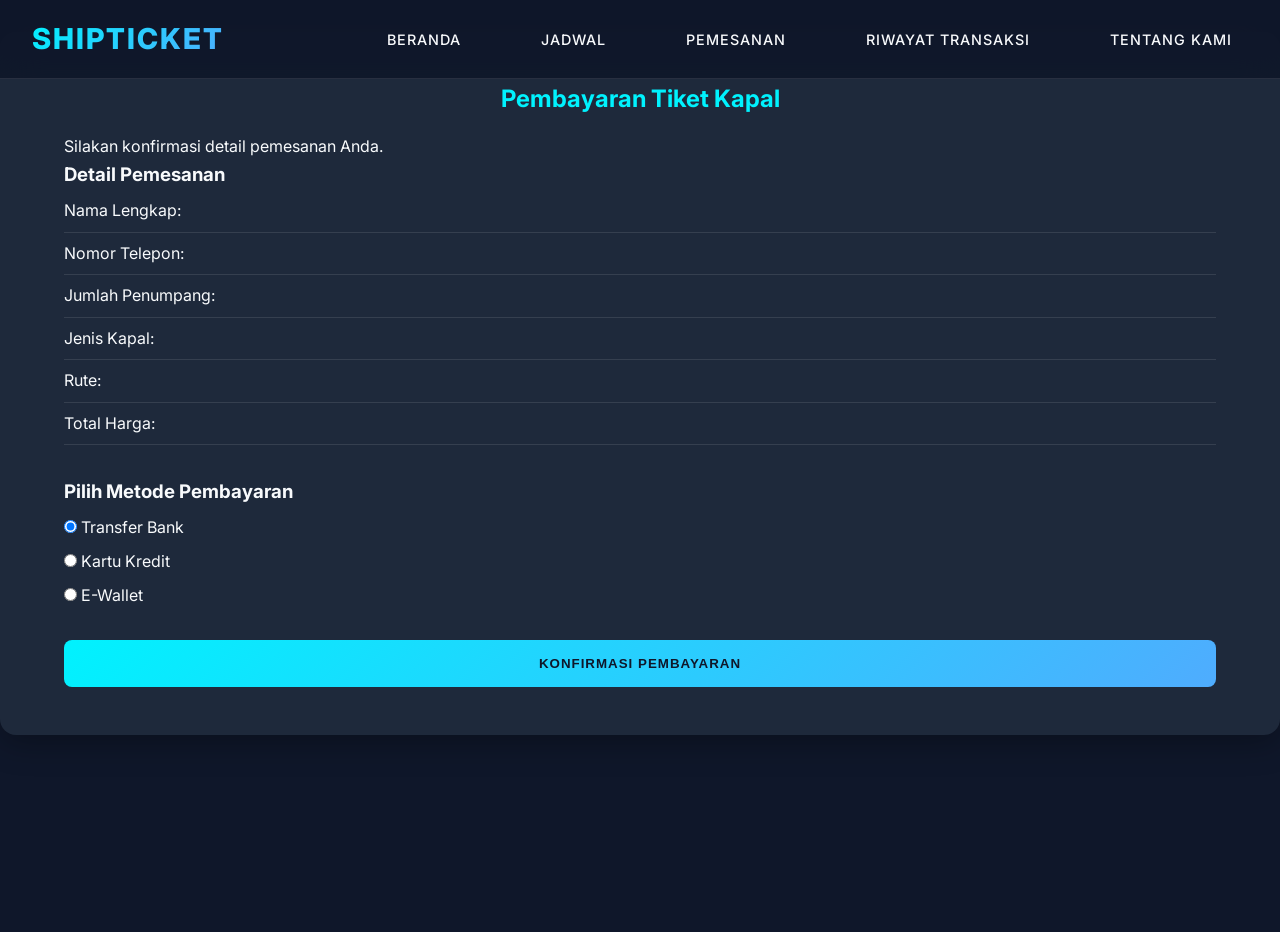
<file: payment.html>
<!DOCTYPE html>
<html lang="id">
<head>
    <meta charset="UTF-8">
    <meta name="viewport" content="width=device-width, initial-scale=1.0">
    <title>Pembayaran Tiket Kapal</title>
    <link href="https://fonts.googleapis.com/css2?family=Inter:wght@400;500;600;700;800&display=swap" rel="stylesheet">
    <link rel="stylesheet" href="styles.css">
    <link rel="stylesheet" href="https://cdnjs.cloudflare.com/ajax/libs/font-awesome/6.0.0-beta3/css/all.min.css">
</head>
<body>
    <!-- Navbar -->
    <nav class="navbar">
        <div class="nav-container">
            <div class="brand-name">ShipTicket</div>
            <div class="nav-links">
                <a href="index.html" class="nav-link">Beranda</a>
                <a href="index.html#schedule" class="nav-link">Jadwal</a>
                <a href="index.html#booking" class="nav-link">Pemesanan</a>
                <a href="transaction_history.html" class="nav-link">Riwayat Transaksi</a>
                <a href="index.html#about" class="nav-link">Tentang Kami</a>
            </div>
        </div>
    </nav>

    <!-- Pembayaran Section -->
    <section class="payment-section" id="payment">
        <div class="container">
            <h2>Pembayaran Tiket Kapal</h2>
            <p>Silakan konfirmasi detail pemesanan Anda.</p>
            
            <div class="payment-details">
                <h3>Detail Pemesanan</h3>
                <div class="detail-item">
                    <span>Nama Lengkap:</span>
                    <span id="paymentFullName"></span>
                </div>
                <div class="detail-item">
                    <span>Nomor Telepon:</span>
                    <span id="paymentPhone"></span>
                </div>
                <div class="detail-item">
                    <span>Jumlah Penumpang:</span>
                    <span id="paymentPassengerCount"></span>
                </div>
                <div class="detail-item">
                    <span>Jenis Kapal:</span>
                    <span id="paymentShipType"></span>
                </div>
                <div class="detail-item">
                    <span>Rute:</span>
                    <span id="paymentRoute"></span>
                </div>
                <div class="detail-item">
                    <span>Total Harga:</span>
                    <span id="paymentTotalPrice"></span>
                </div>
            </div>

            <h3>Pilih Metode Pembayaran</h3>
            <div class="payment-methods">
                <label>
                    <input type="radio" name="paymentMethod" value="transfer" checked>
                    Transfer Bank
                </label>
                <label>
                    <input type="radio" name="paymentMethod" value="creditCard">
                    Kartu Kredit
                </label>
                <label>
                    <input type="radio" name="paymentMethod" value="eWallet">
                    E-Wallet
                </label>
            </div>

            <button class="confirm-btn" onclick="confirmPayment()">Konfirmasi Pembayaran</button>
        </div>
    </section>

    <script>
        // Ambil data dari localStorage
        document.getElementById('paymentFullName').innerText = localStorage.getItem('fullName');
        document.getElementById('paymentPhone').innerText = localStorage.getItem('phone');
        document.getElementById('paymentPassengerCount').innerText = localStorage.getItem('passengerCount');
        document.getElementById('paymentShipType').innerText = localStorage.getItem('shipType'); // Ambil jenis kapal
        document.getElementById('paymentRoute').innerText = localStorage.getItem('route');
        document.getElementById('paymentTotalPrice').innerText = localStorage.getItem('totalPrice');

        function confirmPayment() {
            // Ambil data dari localStorage
            const fullName = localStorage.getItem('fullName');
            const phone = localStorage.getItem('phone');
            const passengerCount = localStorage.getItem('passengerCount');
            const route = localStorage.getItem('route');
            const shipType = localStorage.getItem('shipType'); // Ambil jenis kapal
            const totalPrice = localStorage.getItem('totalPrice'); // Ambil total harga

            // Simpan data transaksi ke localStorage
            const transaction = {
                fullName: fullName,
                phone: phone,
                passengerCount: passengerCount,
                route: route,
                shipType: shipType,
                totalPrice: totalPrice,
                date: new Date().toLocaleDateString() // Tanggal transaksi
            };

            // Ambil riwayat transaksi yang ada
            let transactions = JSON.parse(localStorage.getItem('transactions')) || [];
            transactions.push(transaction); // Tambahkan transaksi baru
            localStorage.setItem('transactions', JSON.stringify(transactions)); // Simpan kembali ke localStorage

            // Pindah ke halaman riwayat transaksi
            window.location.href = 'transaction_history.html';
        }
    </script>
</body>
</html>
</file>
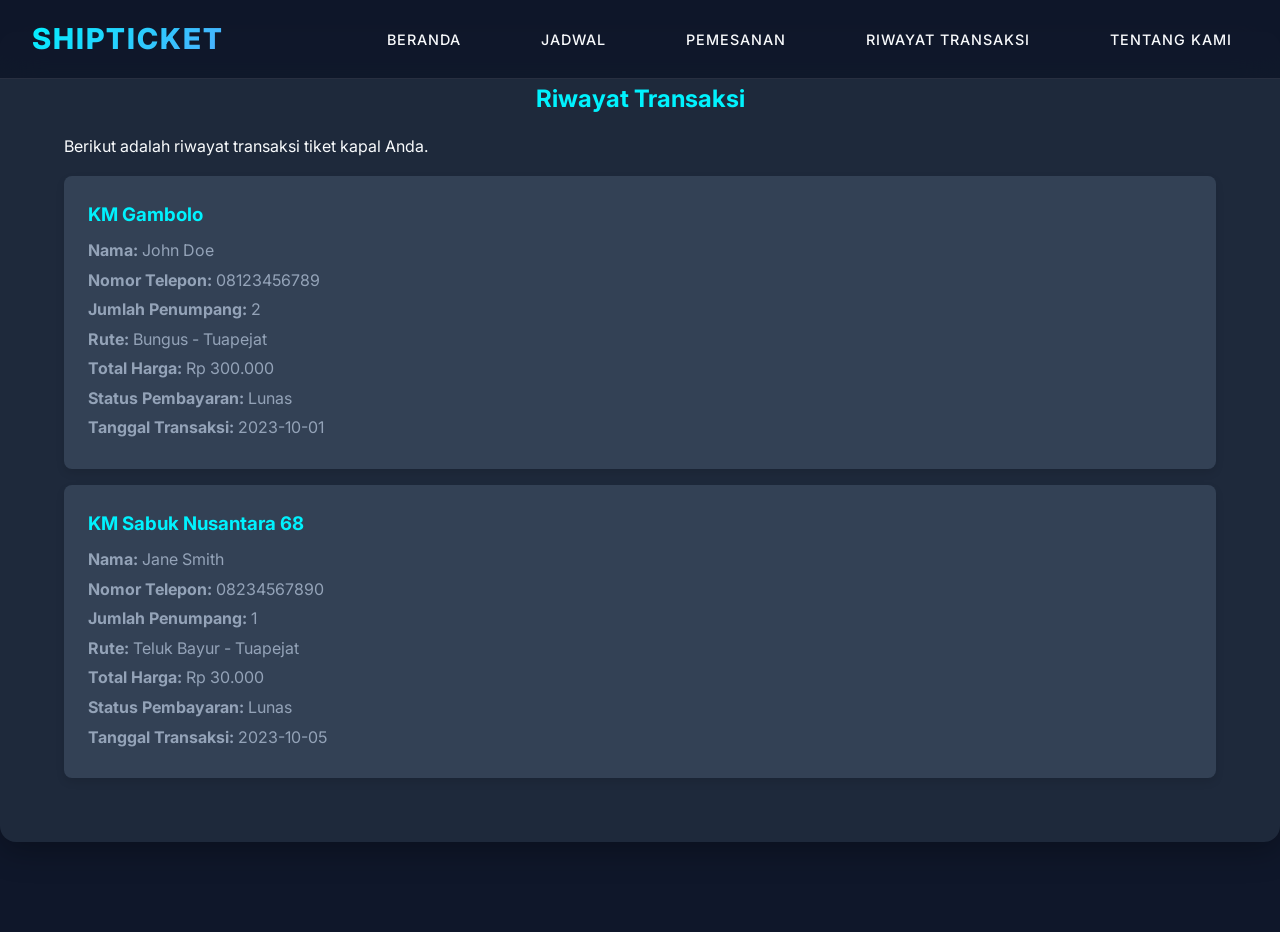
<file: transaction_history.html>
<!DOCTYPE html>
<html lang="id">
<head>
    <meta charset="UTF-8">
    <meta name="viewport" content="width=device-width, initial-scale=1.0">
    <title>Riwayat Transaksi - ShipTicket</title>
    <link href="https://fonts.googleapis.com/css2?family=Inter:wght@400;500;600;700;800&display=swap" rel="stylesheet">
    <link rel="stylesheet" href="styles.css">
    <link rel="stylesheet" href="https://cdnjs.cloudflare.com/ajax/libs/font-awesome/6.0.0-beta3/css/all.min.css">
</head>
<body>
    <!-- Navbar -->
    <nav class="navbar">
        <div class="nav-container">
            <div class="brand-name">ShipTicket</div>
            <div class="nav-links">
                <a href="index.html" class="nav-link">Beranda</a>
                <a href="index.html#schedule" class="nav-link">Jadwal</a>
                <a href="index.html#booking" class="nav-link">Pemesanan</a>
                <a href="transaction_history.html" class="nav-link">Riwayat Transaksi</a>
                <a href="index.html#about" class="nav-link">Tentang Kami</a>
            </div>
        </div>
    </nav>

    <!-- Riwayat Transaksi Section -->
    <section class="transaction-history-section" id="transaction-history">
        <div class="container">
            <h2>Riwayat Transaksi</h2>
            <p>Berikut adalah riwayat transaksi tiket kapal Anda.</p>
            
            <div class="transaction-list">
                <!-- Contoh transaksi -->
                <div class="transaction-item">
                    <h3>KM Gambolo</h3>
                    <p><strong>Nama:</strong> John Doe</p>
                    <p><strong>Nomor Telepon:</strong> 08123456789</p>
                    <p><strong>Jumlah Penumpang:</strong> 2</p>
                    <p><strong>Rute:</strong> Bungus - Tuapejat</p>
                    <p><strong>Total Harga:</strong> Rp 300.000</p>
                    <p><strong>Status Pembayaran:</strong> Lunas</p>
                    <p><strong>Tanggal Transaksi:</strong> 2023-10-01</p>
                </div>
                <div class="transaction-item">
                    <h3>KM Sabuk Nusantara 68</h3>
                    <p><strong>Nama:</strong> Jane Smith</p>
                    <p><strong>Nomor Telepon:</strong> 08234567890</p>
                    <p><strong>Jumlah Penumpang:</strong> 1</p>
                    <p><strong>Rute:</strong> Teluk Bayur - Tuapejat</p>
                    <p><strong>Total Harga:</strong> Rp 30.000</p>
                    <p><strong>Status Pembayaran:</strong> Lunas</p>
                    <p><strong>Tanggal Transaksi:</strong> 2023-10-05</p>
                </div>
                <!-- Tambahkan lebih banyak item transaksi sesuai kebutuhan -->
            </div>
        </div>
    </section>

    <script>
        document.addEventListener('DOMContentLoaded', function() {
            const transactions = JSON.parse(localStorage.getItem('transactions')) || [];
            const transactionList = document.querySelector('.transaction-list');

            transactions.forEach(transaction => {
                const transactionItem = document.createElement('div');
                transactionItem.classList.add('transaction-item');
                transactionItem.innerHTML = `
                    <h3>${transaction.route} (${transaction.shipType})</h3>
                    <p><strong>Nama:</strong> ${transaction.fullName}</p>
                    <p><strong>Nomor Telepon:</strong> ${transaction.phone}</p>
                    <p><strong>Jumlah Penumpang:</strong> ${transaction.passengerCount}</p>
                    <p><strong>Total Harga:</strong> ${transaction.totalPrice}</p>
                    <p><strong>Status Pembayaran:</strong> Lunas</p>
                    <p><strong>Tanggal Transaksi:</strong> ${transaction.date}</p>
                `;
                transactionList.appendChild(transactionItem);
            });
        });
    </script>
</body>
</html>
</file>
<file: styles.css>
/* Reset & Variables */
:root {
    --primary: #00f2fe;
    --secondary: #4facfe;
    --accent: #7d2ae8;
    --background: #0f172a;
    --surface: #1e293b;
    --surface-light: #334155;
    --text: #f8fafc;
    --text-secondary: #94a3b8;
    --neon-glow: 0 0 15px rgba(0, 242, 254, 0.5);
    --glass: rgba(255, 255, 255, 0.03);
    --border: rgba(255, 255, 255, 0.1);
}

* {
    margin: 0;
    padding: 0;
    box-sizing: border-box;
}

body {
    background: var(--background);
    color: var(--text);
    font-family: 'Inter', sans-serif;
    line-height: 1.6;
    min-height: 100vh;
}

/* Layout Container */
.container {
    max-width: 1400px;
    margin: 0 auto;
    padding: 0 2rem;
}

/* Navbar */
.navbar {
    background: rgba(15, 23, 42, 0.9);
    backdrop-filter: blur(20px);
    border-bottom: 1px solid var(--border);
    position: fixed;
    width: 100%;
    top: 0;
    z-index: 1000;
    padding: 1rem 0;
}

.nav-container {
    display: flex;
    justify-content: space-between;
    align-items: center;
    max-width: 1400px;
    margin: 0 auto;
    padding: 0 2rem;
}

.brand-name {
    font-size: 1.8rem;
    font-weight: 800;
    background: linear-gradient(135deg, var(--primary), var(--secondary));
    -webkit-background-clip: text;
    -webkit-text-fill-color: transparent;
    text-transform: uppercase;
    letter-spacing: 2px;
}

.nav-links {
    display: flex;
    gap: 3rem;
    align-items: center;
}

.nav-link {
    color: var(--text);
    text-decoration: none;
    text-transform: uppercase;
    font-size: 0.9rem;
    font-weight: 500;
    letter-spacing: 1px;
    padding: 0.5rem 1rem;
    border-radius: 4px;
    transition: all 0.3s ease;
    position: relative;
}

.nav-link::after {
    content: '';
    position: absolute;
    bottom: -2px;
    left: 0;
    width: 0;
    height: 2px;
    background: linear-gradient(135deg, var(--primary), var(--secondary));
    transition: width 0.3s ease;
}

.nav-link:hover::after {
    width: 100%;
}

/* Hero Section */
.hero {
    height: 80vh;
    display: flex;
    align-items: center;
    justify-content: center;
    background: linear-gradient(rgba(15, 23, 42, 0.9), rgba(15, 23, 42, 0.9)),
                url('hero-bg.jpg') center/cover;
    margin-top: 72px;
    position: relative;
    overflow: hidden;
}

.hero::before {
    content: '';
    position: absolute;
    top: 0;
    left: 0;
    right: 0;
    height: 1px;
    background: linear-gradient(90deg, transparent, var(--primary), transparent);
}

.hero-content {
    text-align: center;
    max-width: 800px;
    padding: 0 2rem;
}

.hero h1 {
    font-size: 3.5rem;
    font-weight: 800;
    margin-bottom: 1.5rem;
    background: linear-gradient(135deg, var(--primary), var(--secondary));
    -webkit-background-clip: text;
    -webkit-text-fill-color: transparent;
    text-transform: uppercase;
    letter-spacing: 2px;
}

/* Search Section */
.search-section {
    margin-top: -100px;
    position: relative;
    z-index: 10;
    padding: 0 2rem;
}

.search-form {
    background: var(--surface);
    border: 1px solid var(--border);
    border-radius: 16px;
    padding: 2rem;
    box-shadow: 0 8px 32px rgba(0, 0, 0, 0.3);
    backdrop-filter: blur(20px);
    max-width: 1200px;
    margin: 0 auto;
}

.form-grid {
    display: grid;
    grid-template-columns: repeat(auto-fit, minmax(250px, 1fr));
    gap: 1.5rem;
    margin-bottom: 1.5rem;
}

.form-group {
    position: relative;
}

.form-group label {
    display: block;
    color: var(--text-secondary);
    margin-bottom: 0.5rem;
    font-size: 0.9rem;
    text-transform: uppercase;
    letter-spacing: 1px;
}

.form-group input,
.form-group select {
    width: 100%;
    padding: 1rem;
    background: var(--surface-light);
    border: 1px solid var(--border);
    border-radius: 8px;
    color: var(--text);
    font-size: 1rem;
    transition: all 0.3s ease;
}

.form-group input:focus,
.form-group select:focus {
    border-color: var(--primary);
    box-shadow: var(--neon-glow);
    outline: none;
}

.search-btn {
    width: 100%;
    padding: 1.2rem;
    background: linear-gradient(135deg, var(--primary), var(--secondary));
    color: var(--background);
    border: none;
    border-radius: 8px;
    font-size: 1rem;
    font-weight: 600;
    text-transform: uppercase;
    letter-spacing: 2px;
    cursor: pointer;
    transition: all 0.3s ease;
}

.search-btn:hover {
    transform: translateY(-2px);
    box-shadow: var(--neon-glow);
}

/* Schedule Section */
.schedule-section {
    padding: 6rem 2rem;
}

.section-title {
    text-align: center;
    margin-bottom: 4rem;
}

.section-title h2 {
    font-size: 2.5rem;
    font-weight: 800;
    background: linear-gradient(135deg, var(--primary), var(--secondary));
    -webkit-background-clip: text;
    -webkit-text-fill-color: transparent;
    text-transform: uppercase;
    letter-spacing: 2px;
    margin-bottom: 1rem;
}

.route-tabs {
    display: flex;
    justify-content: center;
    gap: 1rem;
    margin-bottom: 3rem;
    flex-wrap: wrap;
}

.route-tab {
    padding: 1rem 2rem;
    background: var(--surface);
    border: 1px solid var(--border);
    border-radius: 8px;
    color: var(--text);
    font-weight: 500;
    cursor: pointer;
    transition: all 0.3s ease;
}

.route-tab.active {
    background: linear-gradient(135deg, var(--primary), var(--secondary));
    border-color: transparent;
    box-shadow: var(--neon-glow);
}

.schedule-grid {
    display: grid;
    grid-template-columns: repeat(auto-fit, minmax(350px, 1fr));
    gap: 2rem;
}

.schedule-card {
    background: var(--surface);
    border: 1px solid var(--border);
    border-radius: 16px;
    overflow: hidden;
    transition: all 0.3s ease;
}

.schedule-card:hover {
    transform: translateY(-10px);
    box-shadow: var(--neon-glow);
}

.card-image {
    height: 200px;
    overflow: hidden;
}

.card-image img {
    width: 100%;
    height: 100%;
    object-fit: cover;
    transition: all 0.3s ease;
}

.schedule-card:hover .card-image img {
    transform: scale(1.1);
}

.card-content {
    padding: 2rem;
}

.ship-info {
    text-align: center;
    margin-bottom: 2rem;
}

.ship-name {
    font-size: 1.5rem;
    font-weight: 700;
    margin-bottom: 0.5rem;
    background: linear-gradient(135deg, var(--primary), var(--secondary));
    -webkit-background-clip: text;
    -webkit-text-fill-color: transparent;
}

.ship-type {
    display: inline-block;
    padding: 0.5rem 1rem;
    background: var(--surface-light);
    border-radius: 20px;
    font-size: 0.9rem;
    color: var(--text-secondary);
}

.schedule-details {
    background: var(--surface-light);
    border-radius: 12px;
    padding: 1.5rem;
    margin-bottom: 2rem;
}

.time-info {
    display: flex;
    justify-content: space-between;
    align-items: center;
    margin-bottom: 1rem;
}

.departure-time,
.arrival-time {
    text-align: center;
}

.time {
    font-size: 1.5rem;
    font-weight: 700;
    color: var(--primary);
    margin-bottom: 0.25rem;
}

.port {
    font-size: 0.9rem;
    color: var(--text-secondary);
}

.duration {
    text-align: center;
    position: relative;
}

.duration::before,
.duration::after {
    content: '';
    position: absolute;
    top: 50%;
    width: 50px;
    height: 1px;
    background: var(--border);
}

.duration::before {
    right: 100%;
    margin-right: 1rem;
}

.duration::after {
    left: 100%;
    margin-left: 1rem;
}

.price-section {
    text-align: center;
}

.price {
    font-size: 2rem;
    font-weight: 700;
    color: var(--accent);
    margin-bottom: 1rem;
}

.book-btn {
    width: 100%;
    padding: 1rem;
    background: linear-gradient(135deg, var(--primary), var(--secondary));
    color: var(--background);
    border: none;
    border-radius: 8px;
    font-weight: 600;
    text-transform: uppercase;
    letter-spacing: 1px;
    cursor: pointer;
    transition: all 0.3s ease;
}

.book-btn:hover {
    transform: translateY(-2px);
    box-shadow: var(--neon-glow);
}

/* Responsive Design */
@media (max-width: 992px) {
    .nav-links {
        display: none;
    }

    .hero h1 {
        font-size: 2.5rem;
    }

    .search-form {
        padding: 1.5rem;
    }

    .schedule-grid {
        grid-template-columns: 1fr;
    }
}

/* Animations */
@keyframes fadeUp {
    from {
        opacity: 0;
        transform: translateY(20px);
    }
    to {
        opacity: 1;
        transform: translateY(0);
    }
}

.schedule-card {
    animation: fadeUp 0.5s ease forwards;
}

.schedule-card:nth-child(2) {
    animation-delay: 0.2s;
}

.schedule-card:nth-child(3) {
    animation-delay: 0.4s;
}

/* Booking Section */
.booking-section {
    background: var(--surface);
    padding: 3rem 2rem;
    border-radius: 16px;
    margin: 2rem 0;
    box-shadow: 0 8px 32px rgba(0, 0, 0, 0.3);
}

.booking-section h2 {
    text-align: center;
    margin-bottom: 1rem;
    color: var(--primary);
}

.booking-form {
    max-width: 800px;
    margin: 0 auto;
}

.form-grid {
    display: grid;
    grid-template-columns: repeat(auto-fit, minmax(250px, 1fr));
    gap: 1.5rem;
}

.form-group {
    position: relative;
}

.form-group label {
    display: block;
    color: var(--text-secondary);
    margin-bottom: 0.5rem;
    font-size: 0.9rem;
    text-transform: uppercase;
    letter-spacing: 1px;
}

.form-group input,
.form-group select {
    width: 100%;
    padding: 1rem;
    background: var(--surface-light);
    border: 1px solid var(--border);
    color: var(--text);
    border-radius: 8px;
}

.form-group input:focus,
.form-group select:focus {
    border-color: var(--primary);
    box-shadow: 0 0 5px var(--primary);
}

.submit-btn {
    width: 100%;
    padding: 1rem;
    background: linear-gradient(135deg, var(--primary), var(--secondary));
    color: var(--background);
    border: none;
    border-radius: 8px;
    font-weight: 600;
    text-transform: uppercase;
    letter-spacing: 1px;
    cursor: pointer;
    transition: all 0.3s ease;
}

.submit-btn:hover {
    transform: translateY(-2px);
    box-shadow: var(--neon-glow);
}

/* About Section */
.about-section {
    background: #333;
    color: #fff;
    padding: 2rem;
    border-radius: 8px;
    box-shadow: 0 2px 4px rgba(0, 0, 0, 0.1);
    margin: 2rem auto;
    max-width: 600px;
}

.about-section h2 {
    color: #fff;
    margin-bottom: 1rem;
}

.about-section p {
    margin: 0.5rem 0;
    color: #fff;
}

/* Payment Section */
.payment-section {
    background: var(--surface);
    padding: 3rem 2rem;
    border-radius: 16px;
    margin: 2rem 0;
    box-shadow: 0 8px 32px rgba(0, 0, 0, 0.3);
}

.payment-section h2 {
    text-align: center;
    margin-bottom: 1rem;
    color: var(--primary);
}

.payment-details {
    margin-bottom: 2rem;
}

.detail-item {
    display: flex;
    justify-content: space-between;
    padding: 0.5rem 0;
    border-bottom: 1px solid var(--border);
}

.payment-methods {
    margin-bottom: 2rem;
}

.payment-methods label {
    display: block;
    margin: 0.5rem 0;
    font-size: 1rem;
}

.confirm-btn {
    width: 100%;
    padding: 1rem;
    background: linear-gradient(135deg, var(--primary), var(--secondary));
    color: var(--background);
    border: none;
    border-radius: 8px;
    font-weight: 600;
    text-transform: uppercase;
    letter-spacing: 1px;
    cursor: pointer;
    transition: all 0.3s ease;
}

.confirm-btn:hover {
    transform: translateY(-2px);
    box-shadow: var(--neon-glow);
}

/* Booking History Section */
.booking-history-section {
    background: var(--surface);
    padding: 3rem 2rem;
    border-radius: 16px;
    margin: 2rem 0;
    box-shadow: 0 8px 32px rgba(0, 0, 0, 0.3);
}

.booking-history-section h2 {
    text-align: center;
    margin-bottom: 1rem;
    color: var(--primary);
}

.booking-history {
    margin-top: 1rem;
}

.history-item {
    background: var(--surface-light);
    padding: 1.5rem;
    border-radius: 8px;
    margin-bottom: 1rem;
    box-shadow: 0 4px 8px rgba(0, 0, 0, 0.1);
}

.history-item h3 {
    margin-bottom: 0.5rem;
    color: var(--primary);
}

.history-item p {
    margin: 0.25rem 0;
    color: var(--text-secondary);
}

@media print {
    body * {
        visibility: hidden; /* Sembunyikan semua elemen */
    }
    #ticketModal, #ticketModal * {
        visibility: visible; /* Tampilkan modal dan semua elemennya */
    }
    #ticketModal {
        position: absolute; /* Pastikan modal berada di posisi yang benar */
        left: 0;
        top: 0;
        width: 100%; /* Lebar penuh untuk cetak */
        height: auto; /* Tinggi otomatis */
        background-color: #fff; /* Warna latar belakang putih untuk cetak */
        padding: 20px; /* Tambahkan padding jika perlu */
        box-shadow: none; /* Hapus bayangan untuk cetak */
    }
}

/* Transaction History Section */
.transaction-history-section {
    background: var(--surface);
    padding: 3rem 2rem;
    border-radius: 16px;
    margin: 2rem 0;
    box-shadow: 0 8px 32px rgba(0, 0, 0, 0.3);
}

.transaction-history-section h2 {
    text-align: center;
    margin-bottom: 1rem;
    color: var(--primary);
}

.transaction-list {
    margin-top: 1rem;
}

.transaction-item {
    background: var(--surface-light);
    padding: 1.5rem;
    border-radius: 8px;
    margin-bottom: 1rem;
    box-shadow: 0 4px 8px rgba(0, 0, 0, 0.1);
}

.transaction-item h3 {
    margin-bottom: 0.5rem;
    color: var(--primary);
}

.transaction-item p {
    margin: 0.25rem 0;
    color: var(--text-secondary);
}

/* Tombol Chatbot */
.chatbot-toggle {
    position: fixed;
    bottom: 20px;
    right: 20px;
    background-color: #007bff; /* Warna tombol */
    color: white;
    border: none;
    border-radius: 5px;
    padding: 10px 15px;
    cursor: pointer;
    box-shadow: 0 2px 5px rgba(0, 0, 0, 0.2);
    z-index: 1000; /* Pastikan tombol di atas elemen lain */
}

.chatbot-toggle:hover {
    background-color: #0056b3; /* Warna saat hover */
}

/* Chatbot Styles */
.chatbot-container {
    position: fixed;
    bottom: 70px; /* Sesuaikan agar tidak tertutup tombol */
    right: 20px;
    width: 300px;
    border: 1px solid #007bff;
    border-radius: 8px;
    background-color: #fff;
    box-shadow: 0 2px 10px rgba(0, 0, 0, 0.2);
    display: none; /* Sembunyikan chatbot secara default */
}

.chatbot-header {
    background-color: #007bff;
    color: white;
    padding: 10px;
    border-top-left-radius: 8px;
    border-top-right-radius: 8px;
    display: flex;
    justify-content: space-between;
    align-items: center;
}

.chatbot-messages {
    height: 200px;
    overflow-y: auto;
    padding: 10px;
}

.chatbot-messages p {
    margin: 5px 0;
}

.chatbot-messages .user-message {
    text-align: right;
    color: #007bff;
}

.chatbot-messages .bot-message {
    text-align: left;
    color: #333;
}

input[type="text"] {
    width: calc(100% - 60px);
    padding: 10px;
    border: 1px solid #ccc;
    border-radius: 4px;
}

button {
    padding: 10px;
    border: none;
    background-color: #007bff;
    color: white;
    border-radius: 4px;
    cursor: pointer;
}

button:hover {
    background-color: #0056b3;
}
</file>
